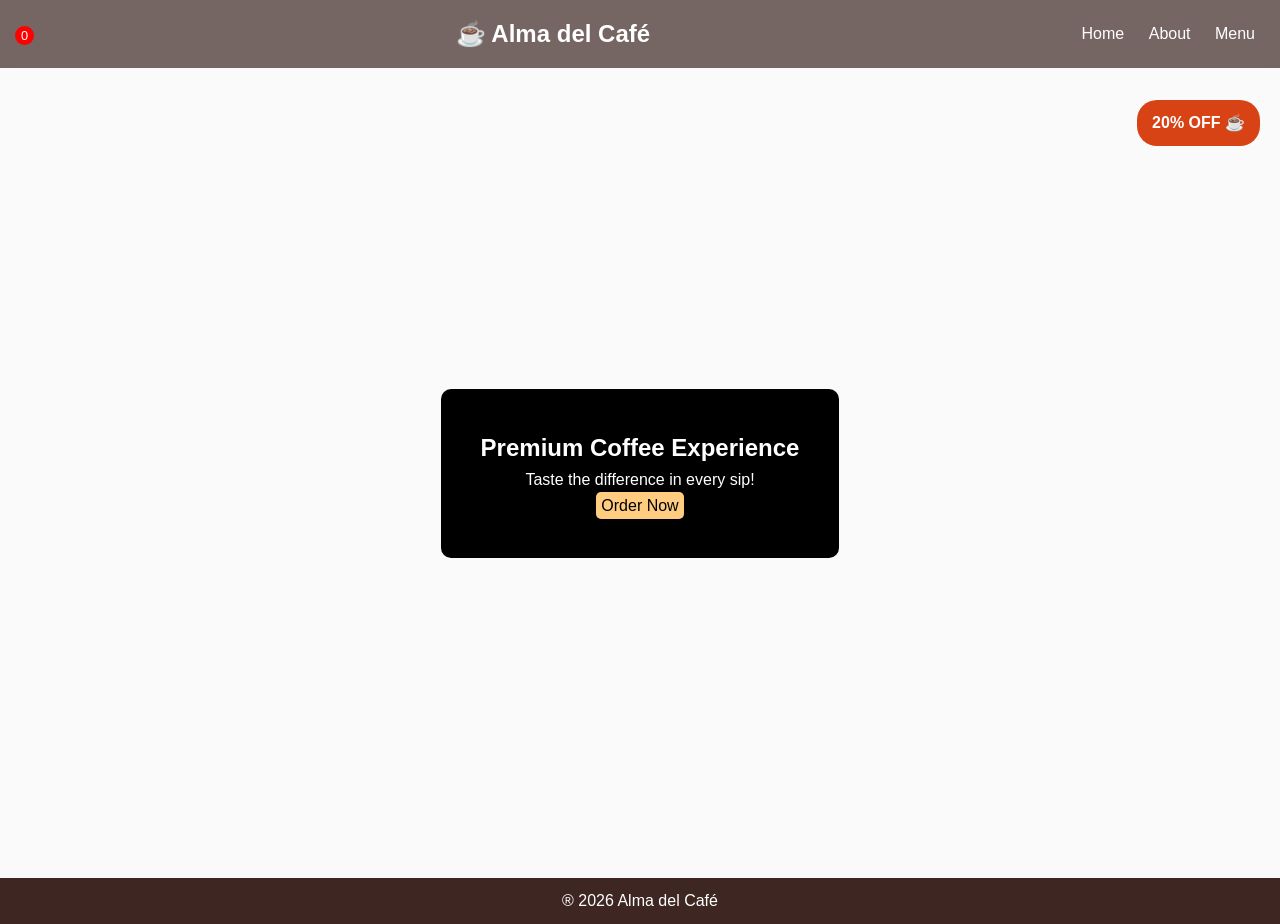
<file: index.html>
<!DOCTYPE html><html lang="en">
<head>
<meta charset="UTF-8">
<meta name="viewport" content="width=device-width,initial-scale=1.0">
<title>Alma del Café</title>
<link rel="stylesheet" href="style.css">
</head>
<body>
 <div id="progress-bar"></div>
    <header class="header">
        <div class="cart-icon" onclick="scrollToCart()">
            <span id="cart-count">0</span>
        </div>

    <h2 class="logo">☕ Alma del Café</h2>
    <nav id="nav">
        <a href="index.html" class="active">Home</a>
        <a href="about.html">About</a>
        <a href="menu.html">Menu</a>
    </nav>
    
    <div class="menu-toggle" onclick="toggleMenu()">
        <span></span>
        <span></span>
        <span></span>
    </div>
   </header><div class="promo-badge"><strong>20% OFF ☕</strong></div>
   <section class="home">
    <div class="overlay">
        <h1 class="fade-in">Premium Coffee Experience</h1>
        <p class="fade-in delay">Taste the difference in every sip!</p>
        <a href="menu.html" class="btn">Order Now</a>
    </div>
   </section><footer>
    <p>® 2026 Alma del Café</p>
   </footer>
   <div id="overlay-bg" onclick="toggleMenu()"></div>
<script src="script.js" defer></script>
</body>
</html>
</file>
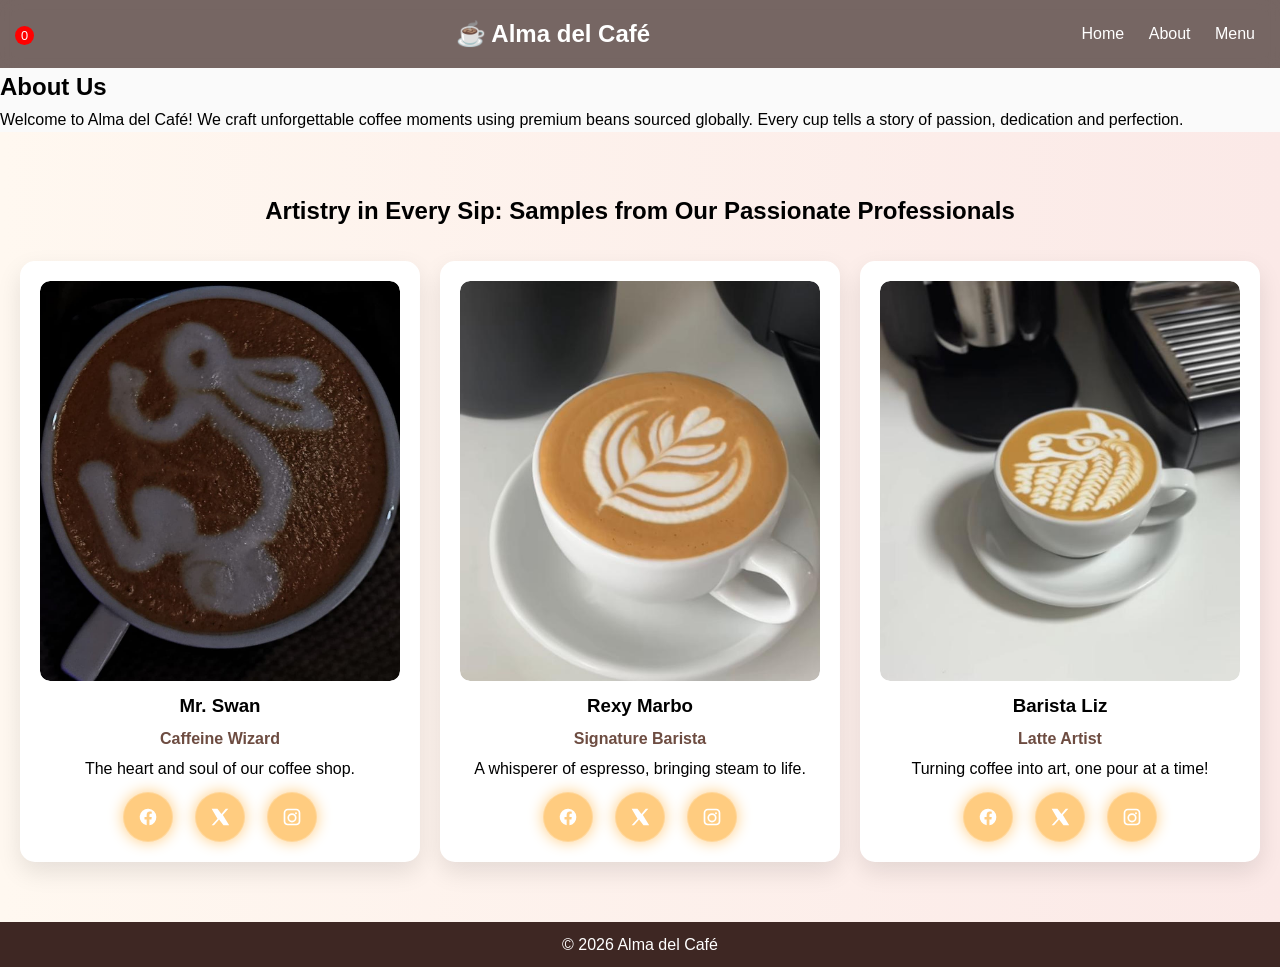
<file: about.html>
<!DOCTYPE html><html lang="en">
<head>
<meta charset="UTF-8">
<meta name="viewport" content="width=device-width, initial-scale=1.0">
<title>About</title>
<link rel="stylesheet" href="style.css">
</head>
<body>
 <div id="progress-bar"></div>
    <header class="header">
        <div class="cart-icon" onclick="scrollToCart()">
            <span id="cart-count">0</span>
        </div>
    <h2 class="logo">☕ Alma del Café</h2>
    <nav id="nav">
        <a href="index.html">Home</a>
        <a href="about.html" class="active">About</a>
        <a href="menu.html">Menu</a>
    </nav>
    <div class="menu-toggle" onclick="toggleMenu()">
        <span></span>
        <span></span>
        <span></span>
    </div>
</header><section class="about fade-in">
    <h2>About Us</h2>
    <p>Welcome to Alma del Café! We craft unforgettable coffee moments using premium beans sourced globally. Every cup tells a story of passion, dedication and perfection.</p>
</section>
<section class="team">
    <h2>Artistry in Every Sip: Samples from Our Passionate Professionals</h2>
    <div class="team-grid">

        <div class="team-card">
        <div class="img-box"><img src="Swan_arts.jpg" alt="Barista" sizes="(max-width: 768px) 100vw, 50vw" loading="lazy"></div>
          <h3>Mr. Swan</h3>
          <p class="role">Caffeine Wizard</p>
          <p>The heart and soul of our coffee shop.</p>

          <div class="socials">
              <a href="https://www.facebook.com/share/1CHNHmXitw/" class="icon" data-tooltip="Facebook">
                <svg viewBox="0 0 24 24" width="20" height="20">
                    <path d="M22 12a10 10 0 1 0-11.6
              9.9v-7h-2.6v-3h2.6V9.4c0-2.6 1.5-4 3.9-4 1.1 0 2.2.2
              2.2.2v2.4h-1.2c-1.2 0-1.6.8-1.6 1.5V12h2.8l-.4
              3h-2.4v7A10 10 0 0 0 22 12z"
               fill="currentColor"/>
                </svg>
              </a>

              <a href="#" class="icon" data-tooltip="Twitter">
                <svg viewBox="0 0 24 24" width="20" height="20">
                    <path d="M18.9 2H22l-6.6 7.5L23
              22h-6.8l-5.3-6.9L4.8 22H2l7-8-7-12h6.9l4.8 6.3L18.9 2z"
               fill="currentColor"/>
                </svg>
              </a>

              <a href="https://www.instagram.com/mwoki_?igsh=MTM2ODhnc2V4amgwcw==" class="icon" data-tooltip="Instagram">
                <svg viewBox="0 0 24 24" width="20" height="20">
                    <path d="M7 2C4.2 2 2 4.2 2
              7v10c0 2.8 2.2 5 5 5h10c2.8 0 5-2.2
              5-5V7c0-2.8-2.2-5-5-5H7zm0 2h10c1.7 0 3 1.3 3 3v10c0
              1.7-1.3 3-3 3H7c-1.7 0-3-1.3-3-3V7c0-1.7 1.3-3 3-3zm5
              3.5A5.5 5.5 0 1 0 17.5 13 5.5 5.5 0 0 0 12 7.5zm0 2A3.5
              3.5 0 1 1 8.5 13 3.5 3.5 0 0 1 12 9.5zm4.8-3.3a1.2 1.2 0
              1 0 1.2 1.2 1.2 1.2 0 0 0-1.2-1.2z"
               fill="currentColor"/>
                </svg>
              </a>
            </div>

        </div>

        <div class="team-card">
        <div class="img-box"><img src="Rexy_art.jpg" alt="Barista" sizes="(max-width: 768px) 100vw, 50vw" loading="lazy"></div>
          <h3>Rexy Marbo</h3>
          <p class="role">Signature Barista</p>
          <p>A whisperer of espresso, bringing steam to life.</p>

          <div class="socials">
              <a href="https://www.facebook.com/share/17XL9tPijL/" class="icon" data-tooltip="Facebook">
                <svg viewBox="0 0 24 24" width="20" height="20">
                    <path d="M22 12a10 10 0 1 0-11.6
              9.9v-7h-2.6v-3h2.6V9.4c0-2.6 1.5-4 3.9-4 1.1 0 2.2.2
              2.2.2v2.4h-1.2c-1.2 0-1.6.8-1.6 1.5V12h2.8l-.4
              3h-2.4v7A10 10 0 0 0 22 12z"
               fill="currentColor"/>
                </svg>
              </a>

              <a href="https://x.com/rexymarbo?s=21" class="icon" data-tooltip="Twitter">
                <svg viewBox="0 0 24 24" width="20" height="20">
                    <path d="M18.9 2H22l-6.6 7.5L23
              22h-6.8l-5.3-6.9L4.8 22H2l7-8-7-12h6.9l4.8 6.3L18.9 2z"
               fill="currentColor"/>
                </svg>
              </a>

              <a href="https://www.instagram.com/_coffeeartisinnocent?igsh=ZDlwbmh2OHkydnk%3D&utm_source=qr" class="icon" data-tooltip="Instagram">
                <svg viewBox="0 0 24 24" width="20" height="20">
                    <path d="M7 2C4.2 2 2 4.2 2
              7v10c0 2.8 2.2 5 5 5h10c2.8 0 5-2.2
              5-5V7c0-2.8-2.2-5-5-5H7zm0 2h10c1.7 0 3 1.3 3 3v10c0
              1.7-1.3 3-3 3H7c-1.7 0-3-1.3-3-3V7c0-1.7 1.3-3 3-3zm5
              3.5A5.5 5.5 0 1 0 17.5 13 5.5 5.5 0 0 0 12 7.5zm0 2A3.5
              3.5 0 1 1 8.5 13 3.5 3.5 0 0 1 12 9.5zm4.8-3.3a1.2 1.2 0
              1 0 1.2 1.2 1.2 1.2 0 0 0-1.2-1.2z"
               fill="currentColor"/>
                </svg>
              </a>
            </div>

        </div>

        <div class="team-card">
        <div class="img-box"><img src="Lizzie_art.jpg" alt="Barista" sizes="(max-width: 768px) 100vw, 50vw" loading="lazy"></div>
          <h3>Barista Liz</h3>
          <p class="role">Latte Artist</p>
          <p>Turning coffee into art, one pour at a time!</p>

          <div class="socials">
              <a href="https://www.facebook.com/share/1ME3j7eAQC/" class="icon" data-tooltip="Facebook">
                <svg viewBox="0 0 24 24" width="20" height="20">
                    <path d="M22 12a10 10 0 1 0-11.6
              9.9v-7h-2.6v-3h2.6V9.4c0-2.6 1.5-4 3.9-4 1.1 0 2.2.2
              2.2.2v2.4h-1.2c-1.2 0-1.6.8-1.6 1.5V12h2.8l-.4
              3h-2.4v7A10 10 0 0 0 22 12z"
               fill="currentColor"/>
                </svg>
              </a>

              <a href="#" class="icon" data-tooltip="Twitter">
                <svg viewBox="0 0 24 24" width="20" height="20">
                    <path d="M18.9 2H22l-6.6 7.5L23
              22h-6.8l-5.3-6.9L4.8 22H2l7-8-7-12h6.9l4.8 6.3L18.9 2z"
               fill="currentColor"/>
                </svg>
              </a>

              <a href="https://www.instagram.com/elizah_maundu?igsh=ejQyOWI0emUxamI1" class="icon" data-tooltip="Instagram">
                <svg viewBox="0 0 24 24" width="20" height="20">
                    <path d="M7 2C4.2 2 2 4.2 2
              7v10c0 2.8 2.2 5 5 5h10c2.8 0 5-2.2
              5-5V7c0-2.8-2.2-5-5-5H7zm0 2h10c1.7 0 3 1.3 3 3v10c0
              1.7-1.3 3-3 3H7c-1.7 0-3-1.3-3-3V7c0-1.7 1.3-3 3-3zm5
              3.5A5.5 5.5 0 1 0 17.5 13 5.5 5.5 0 0 0 12 7.5zm0 2A3.5
              3.5 0 1 1 8.5 13 3.5 3.5 0 0 1 12 9.5zm4.8-3.3a1.2 1.2 0
              1 0 1.2 1.2 1.2 1.2 0 0 0-1.2-1.2z"
               fill="currentColor"/>
                </svg>
              </a>
            </div>

        </div>

    </div>
</section>
<footer>
    <p>© 2026 Alma del Café</p>
</footer>
<div id="overlay-bg" onclick="toggleMenu()"></div>
<div id="lightbox"><img id="lightbox-img"></div>
<script src="script.js" defer></script>
</body>
</html>
</file>
<file: style.css>
*{margin:0;padding:0;box-sizing:border-box;font-family:'Segoe UI',sans-serif}
html{scroll-behavior:smooth}
body{line-height:1.6;background-color:#fafafa;scroll-behavior:smooth;animation:fadeIn .6s ease}
.header{background-color:#3e2723;color:#fff;display:flex;justify-content:space-between;align-items:center;padding:15px;position:sticky;top:0;z-index:1000;backdrop-filter:blur(10px);background:rgba(62,39,35,.7)}
nav a{color:#fff;margin:0 10px;text-decoration:none}
.menu-toggle{display:none;cursor:pointer}
.home{height:90vh;background:url(https://images.unsplash.com/photo-1509042239860-f550ce710b93?w=600&auto=format&compress) center/cover no-repeat;display:flex;align-items:center;justify-content:center;background-attachment:fixed}
.promo-badge{position:fixed;top:100px;right:20px;background:#d84315;color:white;padding:10px 15px;border-radius:20px;font-weight:bold;animation:promoPulse 1.5s infinite;z-index:1000;pointer-events:none;}
.overlay{background:#000;padding:40px;color:#fff;text-align:center;border-radius:10px}
.btn{background:#ffcc80;padding:5px 5px;border:none;border-radius:5px;cursor:pointer;text-decoration:none;color:#000;transition:.3s}
.btn:hover{box-shadow:0 0 15px #ffcc80;transform:translateY(-2px)}
.menu-items{display:grid;grid-template-columns:repeat(3,1fr);gap:20px;padding:20px}
.menu-item{padding:20px;background:#fff3e0;border-radius:10px;text-align:center;transition:.3s}
.menu-item:hover{transform:translateY(-5px)}
.menu-item img{width:100%;height:200px;object-fit:cover;object-position:center}
.cart{padding:20px;text-align:center;background:#fff3e0;margin:20px;border-radius:10px}
.cart ul{list-style:none;padding:0}
.cart li{background:#fff;margin:10px 0;padding:10px;border-radius:8px}
.cart button{padding:5px 10px;border:none;border-radius:5px;cursor:pointer;margin-top:10px}
.cart button:hover{opacity:.8}
.cart-icon{cursor:pointer;font-size:1.2rem}
#cart-count{background:red;color:#fff;border-radius:50%;padding:2px 6px;font-size:.8rem}
.menu-controls{text-align:center;margin-bottom:20px}
.menu-toggle{display:none;flex-direction:column;cursor:pointer;gap:5px}
.menu-toggle span{width:25px;height:3px;background:#fff;transition:.3s}
.menu-toggle.active span:nth-child(1){transform:rotate(45deg) translate(5px,5px)}
.menu-toggle.active span:nth-child(2){opacity:0}
.menu-toggle.active span:nth-child(3){transform:rotate(-45deg) translate(6px,-6px)}
.filters button{margin:5px;padding:8px 15px;cursor:pointer}
#search{padding:10px;width:60%;margin-bottom:20px}
.section-title{text-align:center;font-size:2.2rem;margin-bottom:20px;position: relative;}
.section-title::after{content:'';width:60px;height:3px;background:#ffcc80;display:block;margin:10px auto;}
.card{overflow:hidden;border-radius: 15px;box-shadow: 0 10px 25px rgba(0,0,0,0.1);transition:all.3s ease;}
.card:hover{transform:translateY(-2px);box-shadow:0 15px 35px rgba(0,0,0,0.2);}
.card img{width:100%;height:400px;object-fit:cover;object-position:center;}
.card-body{padding:15px;}
.card button{margin-top:10px;background:#3e2723;color:white;padding: 8px 15px;border:none;border-radius:5px;cursor:pointer;}
.card button:hover{background:#5d4037;}
.fade-in{opacity:0;transform:translateY(30px);animation:fadeIn 1s forwards;transition:all .8 ease;}
.fade-in.show{opacity:1;transform:translateY(0)}
.fade-in.delay-1{animation-delay:.5s}
.team{padding:60px 20px;background:linear-gradient(to right,#fff8f0,#fbe9e7);text-align:center;}
.team h2{margin-bottom:20px;}
.team-grid{display:grid;grid-template-columns:repeat(3,1fr);gap:20px;margin-top:30px;}
.team-card{background:white;border-radius:15px;padding:20px;box-shadow:0 10px 25px rgba(0,0,0,0.1);transition:.3s ease;}
.team-card h3{margin-top:10px;}
.team-card:hover{transform:translateY(-10px)scaleY(1.03);}
.team-card:hover img{transform:scale(1.1);}
.team-card:hover .img-box::after{opacity:1;}
.team-card img{width:100%;height:400px;border-radius:10px;object-fit:cover;object-position:center;background:#f5f5f5;}
.team-card .img-box{width:100%;height:400px;overflow:hidden;border-radius:10px;}
.img-box{width:100%;height:400px;position:relative;overflow:hidden;border-radius:12px;pointer-events:auto;}
.img-box::after{content:'';position:absolute;inset:0;background:linear-gradient(to top, rgba(0,0,0,0.4),transparent);opacity:0;transition:.3s;pointer-events:none;z-index:10000;}
.img-box img{width:100%;height:100%;object-fit:cover;object-position:center;transition:transform .5s ease;}
.role{color:#6d4c41;font-weight:bold;margin: 5px 0;}
.socials{display:flex;justify-content:center;gap:12px;margin-top:10px;}
.socials a{margin:0 5px;text-decoration:none;font-size:1.2rem;}
.icon{position:relative;display:flex;justify-content:center;align-items:center;width:50px;height:50px;border-radius:50%;color:#ffcc80;background:rgba(255,255,255,0.1);backdrop-filter:blur(10px); color:#fff;font:size 20px;border:1px solid rgba(255,255,255,0.2);overflow: hidden;text-decoration:none;transition:all .3s ease;animation:float 3s ease-in-out infinite;}
.icon:active{transform:scale(0.95);}
.icon span{position:absolute;border-radius:50%;transform:scaleY(0);animation:ripple 600ms linear;background:rgba(255,255,255,0.6);}
.icon::after{content:attr(data-tooltip);position:absolute;bottom:-30px;background:black;color: white;border-radius:5px;padding:5px 10px;font-size:12px;opacity:0;transform:translate(10px);transition:.3s;pointer-events:none;}
.icon:hover{background:#ffcc80;color:#000;box-shadow:0 8px 20px rgba(0,0,0,0.3);transform:translateY(-5px)scaleY(1.15);animation:pulse .8s;}
.icon:hover::after{opacity:1;transform:translateY(0);}
.icon:nth-child(1){background:#ffcc80;box-shadow:0 0 15px #ffcc80;animation-delay:0s;}
.icon:nth-child(1):hover{background:#1877f2;box-shadow:0 0 20px #1877f2;}
.icon:nth-child(2){background:#ffcc80; box-shadow:0 0 15px #ffcc80;animation-delay:.3s;}
.icon:nth-child(2):hover{background:#1da1f2;box-shadow:0 0 20px #1da1f2;}
.icon:nth-child(3){background:#ffcc80;box-shadow:0 0 15px #ffcc80;animation-delay:.6s;}
.icon:nth-child(3):hover{background:#e4405f;box-shadow:0 0 20px #e4405f;}
.icon svg{transition:transform .3s ease;}
.icon:hover svg{transform:scale(1.2)rotate(8deg);}
#lightbox{position:fixed;top:0;left:0;width:100%;height:100vh;background:rgba(0,0,0,0.9);display:none;justify-content:center;align-items:center;transition:opacity 0.3s ease;z-index:2000;}
#lightbox img{max-width:90%;max-height:80%;border-radius:10px;}
#lightbox.show{display:flex;opacity:1;}
@keyframes float{0%{transform:translateY(0);}50%{transform:translateY(-3px);}100%{transform:translateY(0);}}
@keyframes fadeIn{to{opacity:1;transform:translateY(0)}}
@keyframes spin{to{transform:rotate(360deg)}}
@keyframes pageFade{from{opacity:0}to{opacity:1}}
@keyframes ripple{to{transform:scale(4);opacity:0}}
@keyframes pulse{0%{box-shadow:0 0 0 0 rgba(255, 255, 255, 0.4);}70%{box-shadow:0 0 0 10px rgba(255, 255, 255, 0);}100%{box-shadow:0 0 0 0 rgba(255, 255, 255, 0);}}
@keyframes promoPulse{0%{transform:scale(1);}50%{transform:scale(1.1);}100%{transform:scale(1);}}
#progress-bar{position:fixed;top:0;left:0;width:0%;height:4px;background:#ffcc80;z-index:9999;}
footer{background:#3e2723;color:#fff;text-align:center;padding:10px;}
@media(max-width:768px){nav{display:none;flex-direction:column;background:#3e2723;position:absolute;top:60px;right:0;width:200px;z-index:1000;}nav.show{display:flex;}.menu-items{grid-template-columns:1fr;gap:20px}.menu-toggle{display:flex}.team-grid{grid-template-columns:1fr;}}
</file>
